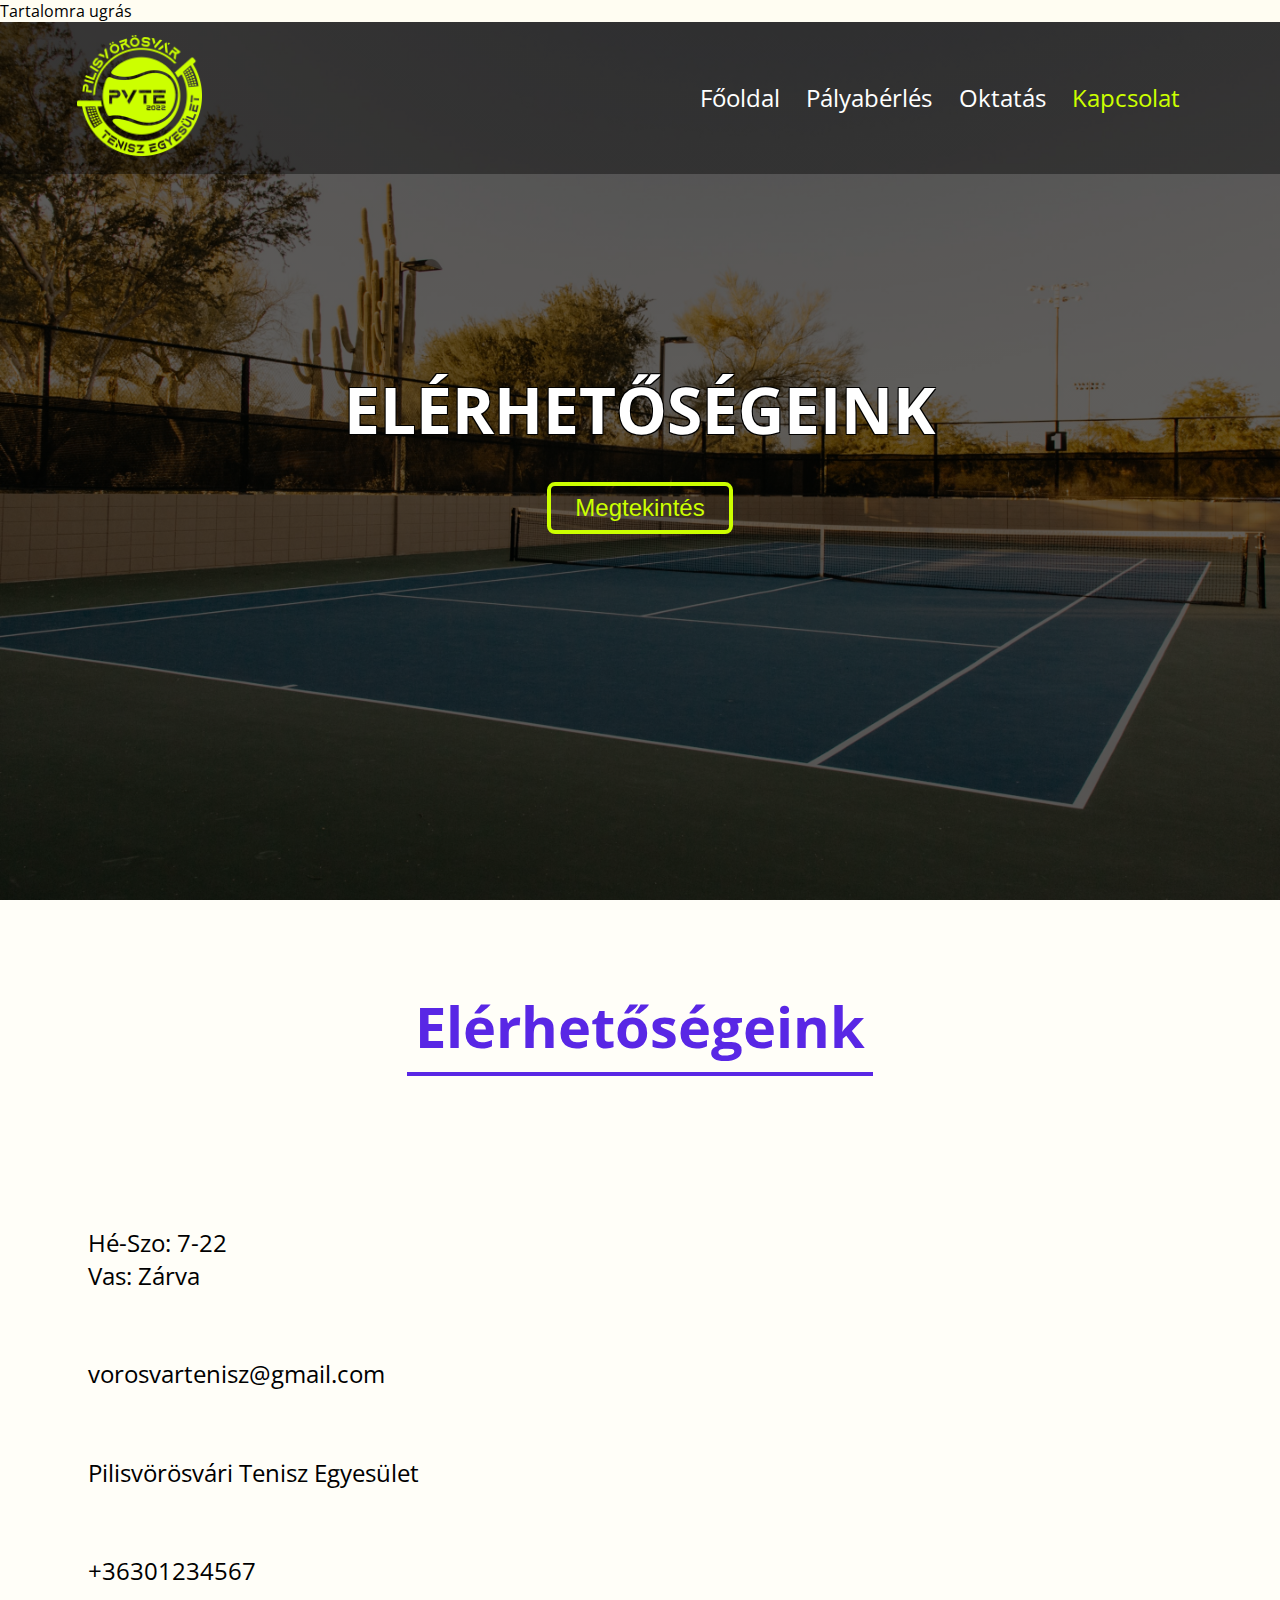
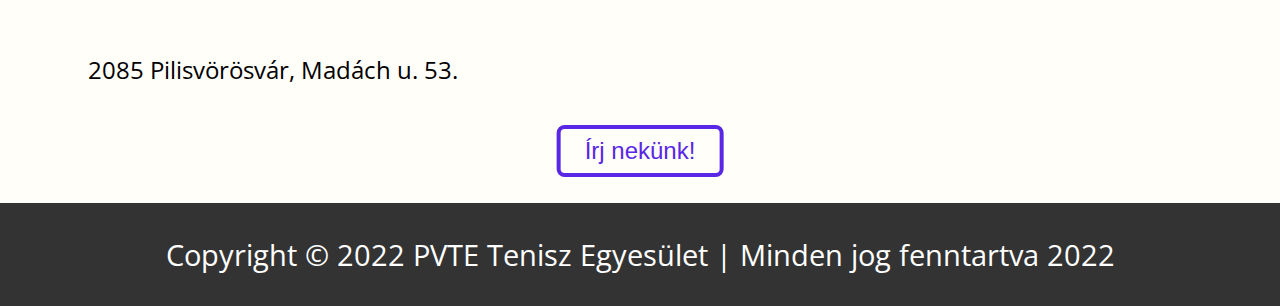
<file: kapcsolat.html>
<!DOCTYPE html>
<html lang="hu">
<head>
    <meta charset="UTF-8">
    <meta http-equiv="X-UA-Compatible" content="IE=edge">
    <meta name="viewport" content="width=device-width, initial-scale=1.0">
    <link rel="stylesheet" href="style.css" media="screen">
    <link rel="stylesheet" href="style-print.css" media="print">
    <!-- Google Fonts -->
    <link rel="preconnect" href="https://fonts.googleapis.com">
    <link rel="preconnect" href="https://fonts.gstatic.com" crossorigin>
    <link href="https://fonts.googleapis.com/css2?family=Open+Sans:ital,wght@0,300;0,400;0,500;0,600;0,700;0,800;1,300;1,400;1,500;1,600;1,700;1,800&display=swap" rel="stylesheet">
    <!-- Awesome Fonts -->
    <link rel="stylesheet" href="https://use.fontawesome.com/releases/v5.15.4/css/all.css" integrity="sha384-DyZ88mC6Up2uqS4h/KRgHuoeGwBcD4Ng9SiP4dIRy0EXTlnuz47vAwmeGwVChigm" crossorigin="anonymous"/>
    <!-- Bootstrap -->
    <link href="https://cdn.jsdelivr.net/npm/bootstrap@5.1.3/dist/css/bootstrap.min.css" rel="stylesheet" integrity="sha384-1BmE4kWBq78iYhFldvKuhfTAU6auU8tT94WrHftjDbrCEXSU1oBoqyl2QvZ6jIW3" crossorigin="anonymous">
    <title>Kapcsolat</title>
</head>

<body>  
    <a class="visually-hidden" href="#tartalom">Tartalomra ugrás</a>
    <!-- Header, navbar -->
    <header id="kapcsolat">
        <nav>
            <div class="logo"><img src="kepek/PVTE_logo.png" alt="PVTE logo" ></div>
            <div class="open"><i class="fas fa-bars"></i></div>
            <ul class="links">
                <li><a href="index.html">főoldal</a></li>
                <li><a href="palyaberles.html">pályabérlés</a></li>
                <li><a href="oktatas.html">oktatás</a></li>
                <li><a href="kapcsolat.html" class="active">kapcsolat</a></li>
                <li><div class="close"><i class="fas fa-times"></i></div></li>
            </ul>           
        </nav>
        <div class="content">
            <h1>Elérhetőségeink</h1>
            <button class="gomb" onclick="location.href='#tartalom'">Megtekintés</button>
        </div>
    </header> 



    <!-- Elérhetőségek -->
    <section class="rolunk" id="tartalom">
        <h2>Elérhetőségeink</h2>
        <div class="container">
            <div class="row">
                <div class="col text-end">
                    <i class="fas fa-clock"></i>
                </div>
                <div class="col text-left">
                    <p>Hé-Szo: 7-22 </p><p> Vas: Zárva</p>
                </div>
            </div>
            <div class="row">
                <div class="col text-end">
                    <i class="fas fa-envelope"></i>
                </div>
                <div class="col">
                    <p>vorosvartenisz@gmail.com</p>
                </div>
            </div>
            <div class="row">
                <div class="col text-end">
                    <i class="fab fa-facebook"></i>
                </div>
                <div class="col text-left">
                    <p>Pilisvörösvári Tenisz Egyesület</p>
                </div>
            </div>
            <div class="row">
                <div class="col text-end">
                    <i class="fas fa-mobile"></i>
                </div>
                <div class="col text-left">
                    <p>+36301234567</p>
                </div>
            </div>
            <div class="row">
                <div class="col text-end">
                    <i class="fas fa-route"></i>
                </div>
                <div class="col text-lefts">
                    <p>2085 Pilisvörösvár, Madách u. 53.</p>
                </div>
            </div>
        </div>
    </section>


    
    <!-- Link az űrlaphoz -->
    <div class="content">
        <button class="urlap-gomb" onclick="location.href='message.html#tartalom'">Írj nekünk!</button>
    </div>
    


    <!-- Footer -->
    <footer>
        Copyright &copy; 2022 PVTE Tenisz Egyesület | Minden jog fenntartva 2022
    </footer>



    <!-- Javascript -->
    <script>
        var mainMenu = document.querySelector('.links')
        var openMenu = document.querySelector('.open')
        var closeMenu = document.querySelector('.close')

        openMenu.addEventListener('click', show)
        closeMenu.addEventListener('click', close)

        function show(){
            mainMenu.style.display = 'flex'
            mainMenu.style.right = '0'
        }

        function close(){
            mainMenu.style.right = '-60%'
        }
    </script>



    <!-- Java Bootstrap -->
    <script src="https://cdn.jsdelivr.net/npm/@popperjs/core@2.10.2/dist/umd/popper.min.js" integrity="sha384-7+zCNj/IqJ95wo16oMtfsKbZ9ccEh31eOz1HGyDuCQ6wgnyJNSYdrPa03rtR1zdB" crossorigin="anonymous"></script>
    <script src="https://cdn.jsdelivr.net/npm/bootstrap@5.1.3/dist/js/bootstrap.min.js" integrity="sha384-QJHtvGhmr9XOIpI6YVutG+2QOK9T+ZnN4kzFN1RtK3zEFEIsxhlmWl5/YESvpZ13" crossorigin="anonymous"></script>

</body>
</html>
</file>
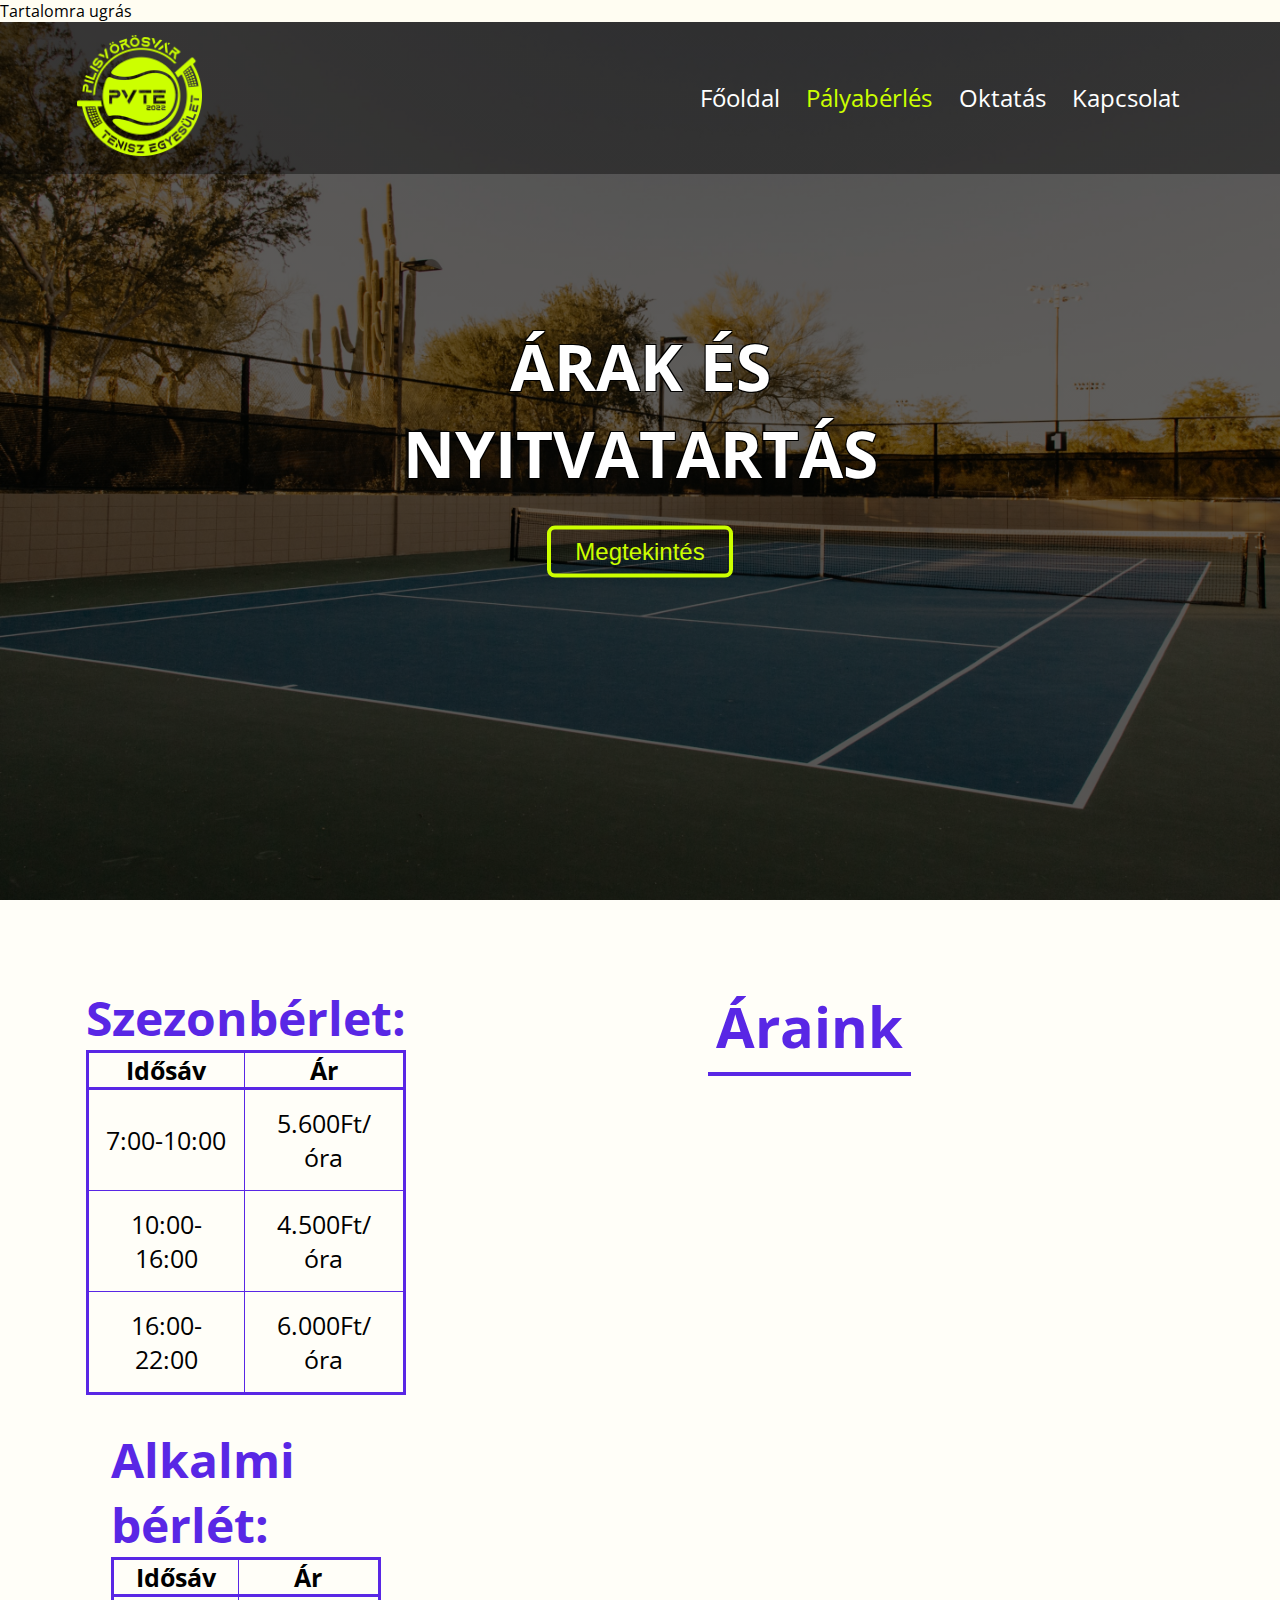
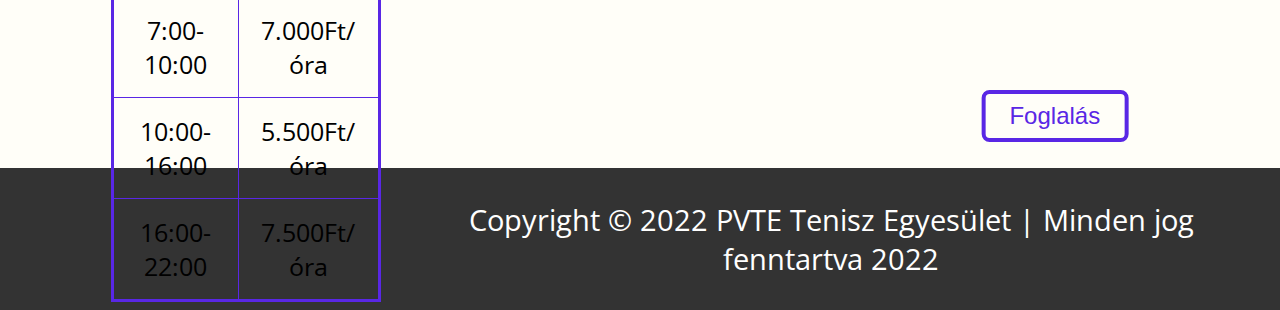
<file: palyaberles.html>
<!DOCTYPE html>
<html lang="hu">
<head>
    <meta charset="UTF-8">
    <meta http-equiv="X-UA-Compatible" content="IE=edge">
    <meta name="viewport" content="width=device-width, initial-scale=1.0">
    <link rel="stylesheet" href="style.css" media="screen">
    <link rel="stylesheet" href="style-print.css" media="print">
    <!-- Google Fonts -->
    <link rel="preconnect" href="https://fonts.googleapis.com">
    <link rel="preconnect" href="https://fonts.gstatic.com" crossorigin>
    <link href="https://fonts.googleapis.com/css2?family=Open+Sans:ital,wght@0,300;0,400;0,500;0,600;0,700;0,800;1,300;1,400;1,500;1,600;1,700;1,800&display=swap" rel="stylesheet">
    <!-- Awesome Fonts -->
    <link rel="stylesheet" href="https://use.fontawesome.com/releases/v5.15.4/css/all.css" integrity="sha384-DyZ88mC6Up2uqS4h/KRgHuoeGwBcD4Ng9SiP4dIRy0EXTlnuz47vAwmeGwVChigm" crossorigin="anonymous"/>
    <!-- Bootstrap -->
    <link href="https://cdn.jsdelivr.net/npm/bootstrap@5.1.3/dist/css/bootstrap.min.css" rel="stylesheet" integrity="sha384-1BmE4kWBq78iYhFldvKuhfTAU6auU8tT94WrHftjDbrCEXSU1oBoqyl2QvZ6jIW3" crossorigin="anonymous">
    <title>Foglalás</title>
</head>

<body>
    <a class="visually-hidden" href="#tartalom">Tartalomra ugrás</a>
    <!-- Header, navbar -->  
    <header id="palyaberles">
        <nav>
            <div class="logo"><img src="kepek/PVTE_logo.png" alt="PVTE logo"></div>
            <div class="open"><i class="fas fa-bars"></i></div>
            <ul class="links">
                <li><a href="index.html">főoldal</a></li>
                <li><a href="palyaberles.html" class="active">pályabérlés</a></li>
                <li><a href="oktatas.html">oktatás</a></li>
                <li><a href="kapcsolat.html">kapcsolat</a></li>
                <li><div class="close"><i class="fas fa-times"></i></div></li>
            </ul>           
        </nav>
        <div class="content">
            <h1>Árak és Nyitvatartás</h1>
            <button class="gomb" onclick="location.href='#tartalom'">Megtekintés</button>
        </div>

        

        <!-- Árakat tartalmazó tábla -->
    </header> 
    <article>
        <section class="arak container-fluid" id="tartalom">
            <h2>Áraink</h2>
            <div class="aroszlop col-12">
                <div class="arsor row">
                    <table class="artabla">
                        <caption><details><summary><h3>Szezonbérlet:</h3></summary>Szezonbérleteink 25 darab, alkalmanként 1 órányi kedvezményes árú játékidőre vonatkoznak.</details></caption>
                        <tr>
                            <th>Idősáv</th>
                            <th>Ár</th>
                        </tr>
                        <tr>
                            <td>
                                7:00-10:00
                            </td>
                            <td>
                                5.600Ft/óra
                            </td>                    
                        </tr>
                        <tr>
                            <td>
                                10:00-16:00
                            </td>
                            <td>
                                4.500Ft/óra
                            </td>                    
                        </tr><tr>
                            <td>
                                16:00-22:00
                            </td>
                            <td>
                                6.000Ft/óra
                            </td>                    
                        </tr>
                    </table>
                </div> 
                <div class="arsor row">
                    <table class="artabla">
                        <caption><details><summary><h3>Alkalmi bérlét:</h3></summary>Alkalmi bérlés esetén a bérlés 1 órás játékidőre vonatkozik és a bérlés teljes árát tartalmazza.</details></caption>
                        <tr>
                            <th>Idősáv</th>
                            <th>Ár</th>
                        </tr>
                        <tr>
                            <td>
                                7:00-10:00
                            </td>
                            <td>
                                7.000Ft/óra
                            </td>                    
                        </tr>
                        <tr>
                            <td>
                                10:00-16:00
                            </td>
                            <td>
                                5.500Ft/óra
                            </td>                    
                        </tr><tr>
                            <td>
                                16:00-22:00
                            </td>
                            <td>
                                7.500Ft/óra
                            </td>                    
                        </tr>
                    </table>
                </div> 
            </div>  
        </section>
    </article>
    <div class="content">
        <button class="ar-gomb" onclick="location.href='message.html#tartalom'">Foglalás</button>
    </div>  




    <!-- Footer -->
    <footer>
        Copyright &copy; 2022 PVTE Tenisz Egyesület | Minden jog fenntartva 2022
    </footer>



    <!-- Javascript -->
    <script>
        var mainMenu = document.querySelector('.links')
        var openMenu = document.querySelector('.open')
        var closeMenu = document.querySelector('.close')

        openMenu.addEventListener('click', show)
        closeMenu.addEventListener('click', close)

        function show(){
            mainMenu.style.display = 'flex'
            mainMenu.style.right = '0'
        }

        function close(){
            mainMenu.style.right = '-60%'
        }
    </script>



    <!-- Java Bootstrap -->
    <script src="https://cdn.jsdelivr.net/npm/@popperjs/core@2.10.2/dist/umd/popper.min.js" integrity="sha384-7+zCNj/IqJ95wo16oMtfsKbZ9ccEh31eOz1HGyDuCQ6wgnyJNSYdrPa03rtR1zdB" crossorigin="anonymous"></script>
    <script src="https://cdn.jsdelivr.net/npm/bootstrap@5.1.3/dist/js/bootstrap.min.js" integrity="sha384-QJHtvGhmr9XOIpI6YVutG+2QOK9T+ZnN4kzFN1RtK3zEFEIsxhlmWl5/YESvpZ13" crossorigin="anonymous"></script>

</body>
</html>
</file>
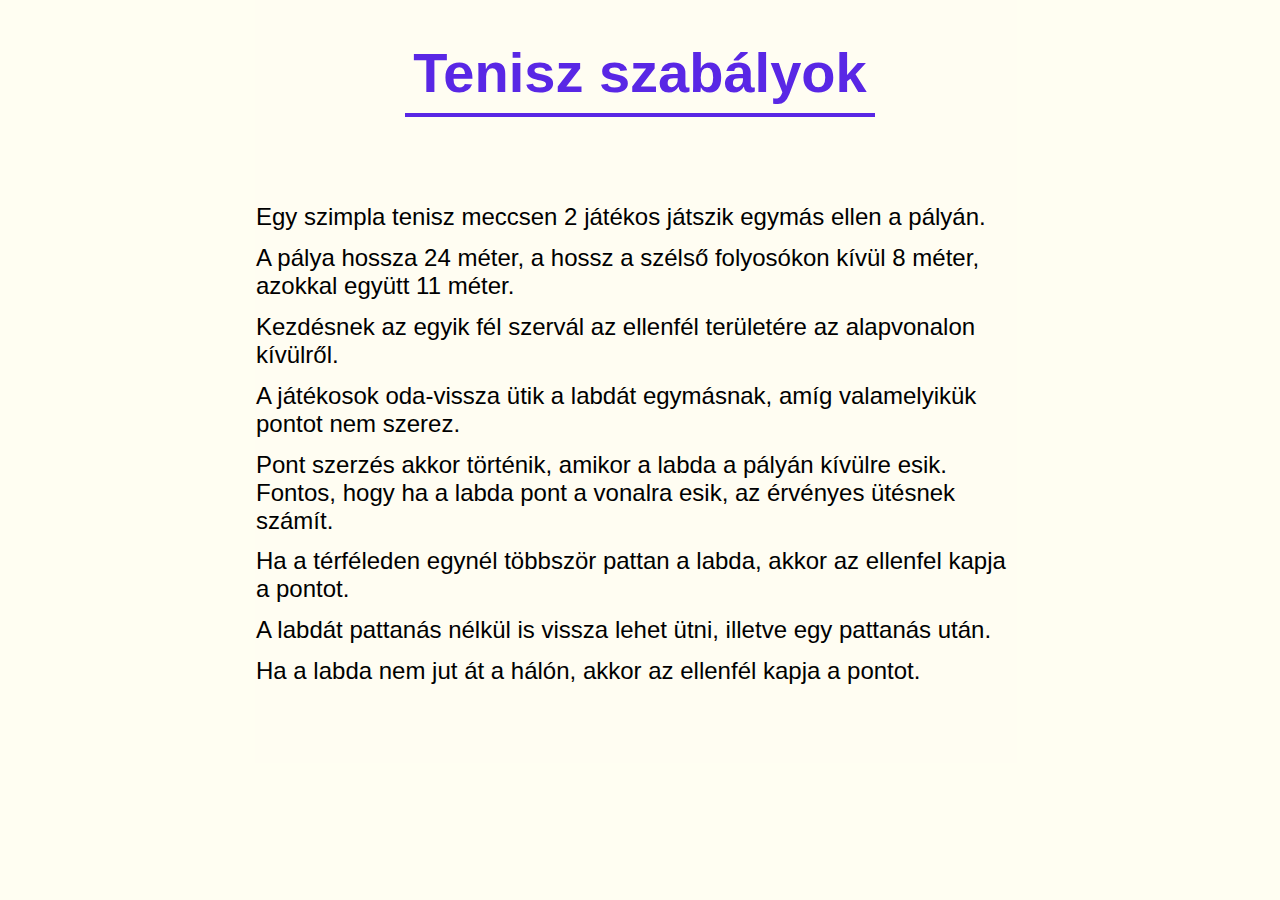
<file: video-desc.html>
<!DOCTYPE html PUBLIC "-//W3C//DTD XHTML 1.0 Strict//EN"↩"http://www.w3.org/TR/xhtml1/DTD/xhtml1-strict.dtd">
    <html xmlns="http://www.w3.org/1999/xhtml" lang="hu" xml:lang="hu">
<head>
    <meta http-equiv="Content-Type" content="text/html; charset=utf-8"/>
    <link type="text/css" rel="stylesheet" href="style.css"></link>
    <title>Leírás</title>
</head>
<body>
        <div class="leiras">
            <h1>Tenisz szabályok</h1>
            <p>Egy szimpla tenisz meccsen 2 játékos játszik egymás ellen a pályán.</p>
            <p>A pálya hossza 24 méter, a hossz a szélső folyosókon kívül 8 méter, azokkal együtt 11 méter.</p>
            <p>Kezdésnek az egyik fél szervál az ellenfél területére az alapvonalon kívülről.</p>
            <p>A játékosok oda-vissza ütik a labdát egymásnak, amíg valamelyikük pontot nem szerez.</p>
            <p>Pont szerzés akkor történik, amikor a labda a pályán kívülre esik. Fontos, hogy ha a labda pont a vonalra esik, az érvényes ütésnek számít.</p>
            <p>Ha a térféleden egynél többször pattan a labda, akkor az ellenfel kapja a pontot.</p>
            <p>A labdát pattanás nélkül is vissza lehet ütni, illetve egy pattanás után.</p>
            <p>Ha a labda nem jut át a hálón, akkor az ellenfél kapja a pontot.</p>
        </div>

</body>
</html>
</file>
<file: style.css>
*{

    box-sizing: border-box;
    margin: 0;
    padding: 0;
    list-style-type: none;
    text-decoration: none;
    transition: all 0.2s linear;
    outline: none;

}
*::selection{
    background-color: black;
    color: white;
}
body{
    font-family: 'Open Sans', sans-serif;
}

html, body{
    height: 100%;
    background-color: #fffbce25;
}


header{
    width: 100%;
    height: 100vh;
    background-size: cover;
    background-position: center;
    background-repeat: no-repeat;
    background-attachment: fixed;

}
#home{
    background-image: linear-gradient(rgba(0,0,0,0.4), rgba(0,0,0,0.4)), url(kepek/tennis_court.jpg);
    clip-path: polygon(50% 100%, 100% 85%, 100% 0, 0 0, 0 85%);

}
#palyaberles{
    background-image: linear-gradient(rgba(0,0,0,0.6), rgba(0,0,0,0.6)), url(kepek/blue-court.jpg);
}
#oktatas{
    background-image: linear-gradient(rgba(0,0,0,0.6), rgba(0,0,0,0.6)), url(kepek/blue-court.jpg);
    background-attachment: scroll;
}
#kapcsolat{
    background-image: linear-gradient(rgba(0,0,0,0.6), rgba(0,0,0,0.6)), url(kepek/blue-court.jpg);
}
#message{
    background-image: linear-gradient(rgba(0,0,0,0.7), rgba(0,0,0,0.7)), url(kepek/red-court1.jpg);
    background-position: center center;
}



/* Navbar */

nav{
    padding: 1% 6%;
    margin: auto;
    display: flex;
    align-items: center;
    justify-content: space-between;
    color: black;
    background-image: linear-gradient(rgba(0, 0, 0, 0.4), rgba(0, 0, 0, 0.4));
}

nav .logo{
    /* font-size: 3rem; */
    cursor: pointer;
    /* color: #CCFF00; */
}
nav .logo img{
    max-width: 125px;
    height: auto;
}

nav .links{
    padding-left: 0;
    text-transform: capitalize;
}

nav .links li{
    display: inline-block;
    margin-left: 1rem;
    font-size: 1.5rem;
}

nav .links li a{
    color: white;
    text-decoration: none;
    padding: 0.2rem;
}
.links .active{
    color: #CCFF00;
}

nav .links li a:hover{
    color: #CCFF00;
}

#home .content{
    position: absolute;
    top: 50%;
    left: 50%;
    transform: translate(-50%, -50%);
    text-align: center;
}

#oktatas .content{
    position: absolute;
    top: 50%;
    left: 50%;
    transform: translate(-50%, -50%);
    text-align: center;
}

#palyaberles .content{
    position: absolute;
    top: 50%;
    left: 50%;
    transform: translate(-50%, -50%);
    text-align: center;
}

#kapcsolat .content{
    position: absolute;
    top: 50%;
    left: 50%;
    transform: translate(-50%, -50%);
    text-align: center;
}

#message .content{
    position: absolute;
    top: 50%;
    left: 50%;
    transform: translate(-50%, -50%);
    text-align: center;
}

header .content h1{
    font-size: 4rem;
    text-transform: uppercase;
    color: white;
    text-shadow: -1px -1px 0 black, 1px -1px 0 black, -1px 1px 0 black, 1px 1px 0 black;
}

.gomb{
    padding: 0.5rem 1.5rem;
    background-color: transparent;
    border: 0.3rem solid #CCFF00;
    color: #CCFF00;
    margin-top: 1.8rem;
    cursor: pointer;
    border-radius: 0.5rem;
    font-size: 1.5rem;
}

.gomb:hover{
    background-color: #CCFF00;
    color: black;
}

nav .open, .close{
    font-size: 1.8rem;
    cursor: pointer;
    color: #CCFF00;
    display: none;
}



/* Welcome */

.welcome .row{
    min-height: 10vh;
    justify-content: center;
    align-items: center;
    padding: 2% 10%;
    text-align: center;
}

.welcome .row .content{
    padding: 2rem;
    text-align: center;
}

/* .welcome .row .content h1{
    font-size: 3rem;
    color: #5927E5;
    margin-bottom: 2rem;
} */

.welcome .row .content h2{
    font-size: 3.5rem;
    padding: 0.5rem;
    display: inline-block;
    color: #5927E5;
    border-bottom: .3rem solid #5927E5;
    margin-bottom: 2rem;
    margin-top: 0.5rem;
}

.welcome .row .content p{
    font-size: 1.3rem;
    line-height: 1.7;
    margin-bottom: 1.2rem;
}

/* no youtube */
.welcome .row .video{
    position: relative;
    padding-bottom: 0;
    overflow: hidden;
    max-width: 100%;
    height: auto;
}

.welcome .row .video video{
    position: relative;
    object-fit: cover;
    overflow: hidden;
}



/* Leírás */

.leiras{
    width:100%;
    text-align: center;
}

.leiras h1{
    text-align: center;
    margin-top: 2rem;
    margin-bottom: 5rem;
    padding: 0.5rem;
    border-bottom: .3rem solid #5927E5;
    font-size: 3.5rem;
    display: inline-block;
    color: #5927E5;
}

.leiras p{
    text-align: left;
    padding: 0.5% 20%;
    font-size: 1.5rem;
}

#leiro-link{
    padding-bottom: 5rem;
}

#leiro-link:link{
    color:blue;
    font-size: 1.3rem;
}

a:hover{
    color: black;
}

a:visited{
    color: red;
}

a:active{
    color: orange;
}



/* Carousel */

.carousel-item{
    height:40rem;
    background: #777;
}



/* Arak */

.arak{
    /* width: 100%; */
    background-position: center;
    background-size: cover;
    text-align: center;
    min-height: 85vh;
    padding: 2% 6%;
}

.arak h2{
    font-size: 3.5rem;
    padding: 0.5rem;
    display: inline-block;
    color: #5927E5;
    border-bottom: .3rem solid #5927E5;
    margin-top: 2rem;
    margin-bottom: 0.5rem;
}

.arak .artabla{
    margin-left: auto;
    margin-right: auto;
    vertical-align: middle;
    margin-top: 2rem;
    color: black;
    border: 0.2rem solid #5927E5;
    border-collapse: collapse;
    border-spacing: 0;
    width: 80%;
    font-size: 1.55rem;
}


.arak .artabla caption{
    text-align: left;
    caption-side: top;
    color: black;
    font-size: 1.05rem;
}


.arak .artabla h3{
    text-align: left;
    color:#5927E5;
    font-size: 3rem;
}

.arak .artabla th{
    border-right: 0.1rem solid #5927E5;
    border-bottom: 0.2rem solid #5927E5;
}

.arak .artabla tr td{
    text-align: center;
    padding: 1rem;
    border: 0.1rem solid #5927E5;
}

.arsor{
    display: flex;
    margin-left:-5px;
    margin-right:-5px;
}

.aroszlop{
    flex: 50%;
    float:left;
    padding: 5px;
}

/* Clearfix (clear floats) */
.arsor::after{
    content: "";
    clear: both;
    display: table;
}

.ar-gomb{
    position: relative;
    top: 50%;
    left: 50%;
    transform: translate(-50%, -50%);
    text-align: center;
}

.ar-gomb{
    padding: 0.5rem 1.5rem;
    background-color: transparent;
    border: 0.3rem solid #5927E5;
    color: #5927E5;
    margin-top: 1.8rem;
    cursor: pointer;
    border-radius: 0.5rem;
    font-size: 1.5rem;
}

.ar-gomb:hover{
    background-color: #5927E5;
    color: white;
}


/* Edzok */

.edzoink{
    min-height: 100vh;
    text-align: center;
    padding: 2% 6%;
}

.edzoink h2{
    font-size: 3.8rem;
    padding: 0.5rem;
    display: inline-block;
    color: #5927E5;
    border-bottom: .3rem solid #5927E5;
    margin-bottom: 1.8rem;
}

.edzoink .edzo{
    display: flex;
    justify-content: center;
    align-items: center;
    flex-wrap: wrap;
    padding: 2% 6%;
}

.edzoink .edzo .image{
    flex: 1 1 20rem;
    padding: 2rem;
    max-width: 100%;
}

.edzoink .edzo .image img{
    border-radius: .6rem;
    object-fit: cover;
}

.edzoink .edzo .content{
    flex: 1 1 20rem;
    padding: 2rem;
    text-align: left;
}

.edzoink .edzo .content h2{
    font-size: 3rem;
    color: #5927E5;
    margin-bottom: 2rem;
}

.edzoink .edzo .content p{
    line-height: 1.7;
    font-size: 1.2rem;
    margin-bottom: 1.2rem;
}

.edzoink .edzo .inner{
    position: relative;
    z-index: 9999;
    padding: 0 1rem;
}

.edzoink .edzo .inner .info{
    background-color: #CCFF00;
    padding: 1.2rem 1rem;
    border-radius: 0.6rem;
    margin-top: -1.5rem;
    text-align: center;

    max-width: 360px;
    margin-left: auto;
    margin-right: auto;
}

.edzoink .edzo .image:hover img{
    filter: brightness(70%);
    transform: scale(1.05);
}

.edzoink .edzo .image:hover .inner{
    transform: translateY(-30px);
}

.edzoink .edzo .inner .info h4{
    font-size: 1.3rem;
    font-weight: 600;
    margin: 0;
    color: black;
}

.edzoink .edzo .inner .info p{
    font-size: 1.1rem;
    font-weight: 400;
    color: #333;
    margin-top: .6rem;
}

.edzoink .edzo .inner .info .links{
    margin-top: 1rem;
}

.edzoink .edzo .inner .info .links a{
    display: inline-block;
    height: 2rem;
    width: 2rem;
    background-color: black;
    border-radius: 50%;
    color: #CCFF00;
    text-align: center;
    line-height: 2rem;
    margin-left: 0.3rem;
    font-size: 1.1rem;
}

.edzoink .edzo .inner .info .links a:hover{
    box-shadow: 0 0 .6rem black;
}

.foglalas-gomb{
    padding: 0.5rem 1.5rem;
    background-color: transparent;
    border: 0.3rem solid #5927E5;
    color: #5927E5;
    margin-top: 1.8rem;
    cursor: pointer;
    border-radius: 0.5rem;
    font-size: 1.5rem;
}

.foglalas-gomb:hover{
    background-color: #5927E5;
    color: white;
}



/* Kapcsolat */

.rolunk{
    background-position: center;
    background-size: cover;
    text-align: center;
    min-height: 62vh;
    padding: 2% 6%;
}

.rolunk h2{
    font-size: 3.5rem;
    padding: 0.5rem;
    display: inline-block;
    color: #5927E5;
    border-bottom: .3rem solid #5927E5;
    margin-top: 2rem;
    margin-bottom: 6rem;
}

.rolunk .container{
    margin-left: auto;
    margin-right: auto;
    text-align: left;
}

.rolunk .container .row{
    width: 100%;
    background: transparent;
    padding: 1%;
    color:#5927E5;
    font-size: 2rem;

}

.rolunk i{
    margin-right: 60px;
}

.rolunk p{
    font-size: 1.5rem;
    color: black;
    text-align: left;
    margin-left: 0px;
}



/* Urlap */

.urlap-gomb{
    position: relative;
    top: 50%;
    left: 50%;
    transform: translate(-50%, -50%);
    text-align: center;
}

.urlap-gomb{
    padding: 0.5rem 1.5rem;
    background-color: transparent;
    border: 0.3rem solid #5927E5;
    color: #5927E5;
    margin-top: 1.8rem;
    cursor: pointer;
    border-radius: 0.5rem;
    font-size: 1.5rem;
}

.urlap-gomb:hover{
    background-color: #5927E5;
    color: white;
}

.urlap{
    width: 100%;
    background-position: center;
    background-size: cover;
    text-align: center;
    background-color: black;
    min-height: 101vh;
}

.urlap h2{

    font-size: 3.5rem;
    padding: 0.5rem;
    display: inline-block;
    color: #CCFF00;
    border-bottom: .3rem solid #CCFF00;
    margin-top: 2rem;
    margin-bottom: 0.5rem;
}

.urlap form{
    padding: 2% 6%;
    margin: 0 auto;
    color: white;
    width: 50%;
    font-size: 1.5rem;
    text-align: left;
}

.urlap form legend{
    font-size: 1.25rem;
    padding: 0 .25rem;
}

.urlap form label{
    display: block;
    margin-top: 1.5rem;
}

.urlap form .checks label{
    margin-bottom: 0;
}

.urlap form label:first-of-type{
    margin-bottom: 0;
}
.urlap form label:last-of-type{
    margin-top: 1rem;
}

.urlap form .szoveg input{
    padding: .5rem;
    border: 0.1rem solid #ddd;
    background-color: transparent;
    color: white;
}

.urlap form input[type="submit"]{
    padding: 0.5rem 2.5rem;
    background-color: transparent;
    border: 0.3rem solid #CCFF00;
}

.urlap form input[type="reset"]{
    padding: 0.5rem 1rem;
    background-color: transparent;
    border: 0.2rem solid #ff1e00;
    color: #ff1e00;
    margin-left: 4rem;
}

.urlap form input[type="text"]::placeholder{
    color: #808080;
}
.urlap form input[type="email"]::placeholder{
    color: #808080;
}
.urlap form input[type="tel"]::placeholder{
    color: #808080;
}

.urlap form input[type="submit"]:hover{
    background-color: #CCFF00;
    color: black;
}

.urlap form input[type="reset"]:hover{
    background-color: #ff1e00;
    color: black;
}

/* .urlap form input[type="reset"]{
    padding: 0.5rem 1.5rem;
    background-color: transparent;
    border: 0.3rem solid #CCFF00;
}

.urlap form input[type="reset"]:hover{
    background-color: #CCFF00;
    color: black;
} */

.urlap form input[type="text"], input[type="email"]{
    width: 20rem;
}

.urlap form textarea{
    height: 15rem;
    width: 100%;
    background-color: transparent;
    color: #ddd;
    padding: 1rem;
    border: 1px solid #ddd;
    resize: none;
}

.urlap form .szoveg input:focus{
    border: 1px solid #CCFF00;
}

.urlap form textarea:focus{
    border: 1px solid #CCFF00;
}

.urlap form .checks{
    margin-top: 1rem;
}

.urlap form .checks:last-of-type{
    margin-top: 0.5rem;
    margin-bottom: 0.5rem;
}

input[type="checkbox"] + label, input[type="radio"] + label{
    display: inline-block;
    padding-top: 0;
    margin-top: 0;
}

.urlap form input[type="radio"]{
    margin-left: 1.5rem;
    margin-right: 0;
}

.urlap form input[type="radio"]:first-of-type{
    margin-left: 0;
}




/* Mobile, tablet, laptop */

@media (max-width: 850px){
    header .content h1{
        font-size: 2.75rem;
    }
    nav .links{
        height: 25rem;
        width: 60%;
        position: fixed;
        top: 0;
        right: 0;
        border-radius: 1.2rem;
        background-color: rgba(0,0,0,0.93);
        display: none;
        justify-content: center;
        align-items: center;
        flex-direction: column;
        z-index: 9999;
    }
    nav .links li{
        font-size: 1.8rem;
        margin: 0.5rem;
    }
    nav .links li a{
        color: white;
    }
    nav .open, nav .links .close{
        display: block;
        position: absolute;
        top: 1.8rem;
        right: 1.8rem;
    }

    .edzoink .edzo{
        margin-bottom: 5rem;
    }
    .edzoink .edzo .image{
        flex: 1 1 40rem;
        padding: .5rem;
    }

    .edzoink .edzo .content{
        flex: 1 1 40rem;
        padding: .5rem;
    }
    .edzoink .edzo .content .gomb{
        margin-top: .5rem;
    }

    .edzoink .edzo .image img{
        width: 100%;
        height: 100%;
        /* border-radius: .6rem;
        object-fit: cover; */
    }

    .welcome .row .video video{
        width: 100%;
        height: 100%;
        padding-bottom: 0;
    }

    #leiro-link{
        padding-bottom: 10rem;
    }

    .urlap form legend{
        font-size: 1.75rem;
    }

    .urlap form fieldset{
        width: 100%;
    }
    .arak{

        min-height: 195vh; 
    }

}

@media (max-width: 767px){
    .table{
        margin-top: 1rem;
    }
    #message{
        min-height: 120vh;
    }
}

@media (max-width:1100px) {

}



/* Footer */

footer{
    color: white;
    padding: 2rem;
    text-align: center;
    background-color: #333;
    font-size: 1.8rem;
}
</file>
<file: style-print.css>
/* nyomtatas */

*{

    box-sizing: border-box;
    /* margin: 0;
    padding: 0; */
    list-style-type: none;
    text-decoration: none;
    transition: all 0.2s linear;
    outline: none;

}
*::selection{
    background-color: black;
    color: white;
}
body{
    font-family: 'Open Sans', sans-serif;
}

html, body{
    height: 100%;
    background-color: #fffbce25;
}


header{
    display: none;

}
/* #home{
    background-image: linear-gradient(rgba(0,0,0,0.3), rgba(0,0,0,0.3)), url(kepek/tennis_court.jpg);
    clip-path: polygon(50% 100%, 100% 85%, 100% 0, 0 0, 0 85%);

}
#palyaberles{
    background-image: linear-gradient(rgba(0,0,0,0.7), rgba(0,0,0,0.47)), url(kepek/blue-court.jpg);
}
#oktatas{
    background-image: linear-gradient(rgba(0,0,0,0.4), rgba(0,0,0,0.4)), url(kepek/blue-court.jpg);
    background-attachment: scroll;
}
#kapcsolat{
    background-image: linear-gradient(rgba(0,0,0,0.6), rgba(0,0,0,0.6)), url(kepek/blue-court.jpg);
}
#message{
    background-image: linear-gradient(rgba(0,0,0,0.7), rgba(0,0,0,0.7)), url(kepek/red-court1.jpg);
    background-position: center center;
} */



/* Navbar */

nav{
    padding: 1% 6%;
    margin: auto;
    display: none;
    align-items: center;
    justify-content: space-between;
    color: black;
    background-image: linear-gradient(rgba(0, 0, 0, 0.4), rgba(0, 0, 0, 0.4));
}

nav .logo{
    /* font-size: 3rem; */
    cursor: pointer;
    /* color: #CCFF00; */
}
nav .logo img{
    max-width: 125px;
    height: auto;
}

nav .links{
    padding-left: 0;
    text-transform: capitalize;
}

nav .links li{
    display: inline-block;
    margin-left: 1rem;
    font-size: 1.5rem;
}

nav .links li a{
    color: white;
    text-decoration: none;
    padding: 0.2rem;
}
.links .active{
    color: #CCFF00;
}

nav .links li a:hover{
    color: #CCFF00;
}

#home .content{
    position: absolute;
    top: 50%;
    left: 50%;
    transform: translate(-50%, -50%);
    text-align: center;
}

#oktatas .content{
    position: absolute;
    top: 50%;
    left: 50%;
    transform: translate(-50%, -50%);
    text-align: center;
}

#palyaberles .content{
    position: absolute;
    top: 50%;
    left: 50%;
    transform: translate(-50%, -50%);
    text-align: center;
}

#kapcsolat .content{
    position: absolute;
    top: 50%;
    left: 50%;
    transform: translate(-50%, -50%);
    text-align: center;
}

#message .content{
    position: absolute;
    top: 50%;
    left: 50%;
    transform: translate(-50%, -50%);
    text-align: center;
}

header .content h1{
    font-size: 4rem;
    text-transform: uppercase;
    color: white;
    text-shadow: -1px -1px 0 black, 1px -1px 0 black, -1px 1px 0 black, 1px 1px 0 black;
}

.gomb{
    padding: 0.5rem 1.5rem;
    background-color: transparent;
    border: 0.3rem solid #CCFF00;
    color: #CCFF00;
    margin-top: 1.8rem;
    cursor: pointer;
    border-radius: 0.5rem;
    font-size: 1.5rem;
}

.gomb:hover{
    background-color: #CCFF00;
    color: black;
}

nav .open, .close{
    font-size: 1.8rem;
    cursor: pointer;
    color: #CCFF00;
    display: none;
}



/* Welcome */

.welcome .row{
    min-height: 10vh;
    justify-content: center;
    align-items: center;
    padding: 2% 10%;
    text-align: center;
}

.welcome .row .content{
    padding: 2rem;
    text-align: center;
}

/* .welcome .row .content h1{
    font-size: 3rem;
    color: black;
    margin-bottom: 2rem;
} */

.welcome .row .content h2{
    font-size: 3.5rem;
    padding: 0.5rem;
    display: inline-block;
    color: black;
    border-bottom: .3rem solid black;
    margin-bottom: 2rem;
    margin-top: 0.5rem;
}

.welcome .row .content p{
    font-size: 1.3rem;
    line-height: 1.7;
    margin-bottom: 1.2rem;
}

/* no youtube */
.welcome .row .video{
    display: none;
}

.slide{
    display: none;
}


/* Leírás */

.leiras{
    width:100%;
    text-align: center;
}

.leiras h1{
    text-align: center;
    margin-top: 2rem;
    margin-bottom: 5rem;
    padding: 0.5rem;
    border-bottom: .3rem solid black;
    font-size: 3.5rem;
    display: inline-block;
    color: black;
}

.leiras p{
    text-align: left;
    padding: 0.5% 20%;
    font-size: 1.5rem;
}

#leiro-link{
    display: none;
    padding-bottom: 5rem;
}

#leiro-link:link{
    color:blue;
    font-size: 1.3rem;
}

a:hover{
    color: black;
}

a:visited{
    color: red;
}

a:active{
    color: orange;
}



/* Carousel */

.carousel-item{
    height:40rem;
    background: #777;
}



/* Arak */

.arak{
    /* width: 100%; */
    background-position: center;
    background-size: cover;
    text-align: center;
    min-height: 85vh;
    padding: 2% 6%;
}

.arak h2{
    font-size: 3.5rem;
    padding: 0.5rem;
    display: inline-block;
    color: black;
    border-bottom: .3rem solid black;
    margin-top: 2rem;
    margin-bottom: 0.5rem;
}

.arak .artabla{
    margin-left: auto;
    margin-right: auto;
    vertical-align: middle;
    margin-top: 2rem;
    color: black;
    border: 0.2rem solid black;
    border-collapse: collapse;
    border-spacing: 0;
    width: 80%;
    font-size: 1.55rem;
}


.arak .artabla caption{
    text-align: left;
    caption-side: top;
    color: black;
    font-size: 1.05rem;
}


.arak .artabla h3{
    text-align: left;
    color:black;
    font-size: 3rem;
}

.arak .artabla th{
    border-right: 0.1rem solid black;
    border-bottom: 0.2rem solid black;
}

.arak .artabla tr td{
    text-align: center;
    padding: 1rem;
    border: 0.1rem solid black;
}

.arsor{
    display: flex;
    margin-left:-5px;
    margin-right:-5px;
}

.aroszlop{
    flex: 50%;
    float:left;
    padding: 5px;
}

/* Clearfix (clear floats) */
.arsor::after{
    content: "";
    clear: both;
    display: table;
}

.ar-gomb{
    position: relative;
    top: 50%;
    left: 50%;
    transform: translate(-50%, -50%);
    text-align: center;

    display: none;
}

.ar-gomb{
    padding: 0.5rem 1.5rem;
    background-color: transparent;
    border: 0.3rem solid black;
    color: black;
    margin-top: 1.8rem;
    cursor: pointer;
    border-radius: 0.5rem;
    font-size: 1.5rem;
}

.ar-gomb:hover{
    background-color: black;
    color: white;
}


/* Edzok */

.edzoink{
    min-height: 100vh;
    text-align: center;
    padding: 2% 6%;
}

.edzoink h2{
    font-size: 3.8rem;
    padding: 0.5rem;
    display: inline-block;
    color: black;
    border-bottom: .3rem solid black;
    margin-bottom: 1.8rem;
}

.edzoink .edzo{
    display: flex;
    justify-content: center;
    align-items: center;
    flex-wrap: wrap;
    padding: 2% 6%;
}

.edzoink .edzo .image{
    flex: 1 1 20rem;
    padding: 2rem;
    max-width: 65%;
}

.edzoink .edzo .image img{
    border-radius: .6rem;
    object-fit: cover;
}

.edzoink .edzo .content{
    flex: 1 1 20rem;
    padding: 2rem;
    text-align: left;
}

.edzoink .edzo .content h2{
    font-size: 3rem;
    color: black;
    margin-bottom: 2rem;
}

.edzoink .edzo .content p{
    line-height: 1.7;
    font-size: 1.2rem;
    margin-bottom: 1.2rem;
}

.edzoink .edzo .inner{
    position: relative;
    z-index: 9999;
    padding: 0 1rem;
}

.edzoink .edzo .inner .info{
    background-color: #CCFF00;
    padding: 1.2rem 1rem;
    border-radius: 0.6rem;
    margin-top: -1.5rem;
    text-align: center;

    max-width: 360px;
    margin-left: auto;
    margin-right: auto;
}

.edzoink .edzo .image:hover img{
    filter: brightness(70%);
    transform: scale(1.05);
}

.edzoink .edzo .image:hover .inner{
    transform: translateY(-30px);
}

.edzoink .edzo .inner .info h4{
    font-size: 1.3rem;
    font-weight: 600;
    margin: 0;
    color: black;
}

.edzoink .edzo .inner .info p{
    font-size: 1.1rem;
    font-weight: 400;
    color: #333;
    margin-top: .6rem;
}

.edzoink .edzo .inner .info .links{
    margin-top: 1rem;
    display: none;
}

.edzoink .edzo .inner .info .links a{
    display: inline-block;
    height: 2rem;
    width: 2rem;
    background-color: black;
    border-radius: 50%;
    color: #CCFF00;
    text-align: center;
    line-height: 2rem;
    margin-left: 0.3rem;
    font-size: 1.1rem;
}

.edzoink .edzo .inner .info .links a:hover{
    box-shadow: 0 0 .6rem black;
}

.foglalas-gomb{
    padding: 0.5rem 1.5rem;
    background-color: transparent;
    border: 0.3rem solid black;
    color: black;
    margin-top: 1.8rem;
    cursor: pointer;
    border-radius: 0.5rem;
    font-size: 1.5rem;

    display: none;
}

.foglalas-gomb:hover{
    background-color: black;
    color: white;
}



/* Kapcsolat */

.rolunk{
    background-position: center;
    background-size: cover;
    text-align: center;
    min-height: 62vh;
    padding: 2% 6%;
}

.rolunk h2{
    font-size: 3.5rem;
    padding: 0.5rem;
    display: inline-block;
    color: black;
    border-bottom: .3rem solid black;
    margin-top: 2rem;
    margin-bottom: 6rem;
}

.rolunk .container{
    margin-left: auto;
    margin-right: auto;
    text-align: left;
}

.rolunk .container .row{
    width: 100%;
    background: transparent;
    padding: 1%;
    color:black;
    font-size: 2rem;

}

.rolunk i{
    margin-right: 60px;
}

.rolunk p{
    font-size: 1.5rem;
    color: black;
    text-align: left;
    margin-left: 0px;
}



/* Urlap */

.urlap-gomb{
    position: relative;
    top: 50%;
    left: 50%;
    transform: translate(-50%, -50%);
    text-align: center;
}

.urlap-gomb{
    padding: 0.5rem 1.5rem;
    background-color: transparent;
    border: 0.3rem solid black;
    color: black;
    margin-top: 1.8rem;
    cursor: pointer;
    border-radius: 0.5rem;
    font-size: 1.5rem;

    display: none;
}

.urlap-gomb:hover{
    background-color: black;
    color: white;
}

.urlap{
    width: 100%;
    background-position: center;
    background-size: cover;
    text-align: center;
    background-color: black;
    min-height: 101vh;
}

.urlap h2{

    font-size: 3.5rem;
    padding: 0.5rem;
    display: inline-block;
    color: black;
    border-bottom: .3rem solid black;
    margin-top: 2rem;
    margin-bottom: 0.5rem;
}

.urlap form{
    padding: 2% 6%;
    margin: 0 auto;
    color: white;
    width: 50%;
    font-size: 1.5rem;
    text-align: left;
}

.urlap form legend{
    font-size: 1.25rem;
    padding: 0 .25rem;
}

.urlap form label{
    display: block;
    margin-top: 1.5rem;
}

.urlap form .checks label{
    margin-bottom: 0;
}

.urlap form label:first-of-type{
    margin-bottom: 0;
}
.urlap form label:last-of-type{
    margin-top: 1rem;
}

.urlap form .szoveg input{
    padding: .5rem;
    border: 0.1rem solid #ddd;
    background-color: transparent;
    color: white;
}

.urlap form input[type="submit"]{
    padding: 0.5rem 2.5rem;
    background-color: transparent;
    border: 0.3rem solid #CCFF00;
}

.urlap form input[type="reset"]{
    padding: 0.5rem 1rem;
    background-color: transparent;
    border: 0.2rem solid #ff1e00;
    color: #ff1e00;
    margin-left: 4rem;
}

.urlap form input[type="text"]::placeholder{
    color: #808080;
}
.urlap form input[type="email"]::placeholder{
    color: #808080;
}
.urlap form input[type="tel"]::placeholder{
    color: #808080;
}

.urlap form input[type="submit"]:hover{
    background-color: #CCFF00;
    color: black;
}

.urlap form input[type="reset"]:hover{
    background-color: #ff1e00;
    color: black;
}

/* .urlap form input[type="reset"]{
    padding: 0.5rem 1.5rem;
    background-color: transparent;
    border: 0.3rem solid #CCFF00;
}

.urlap form input[type="reset"]:hover{
    background-color: #CCFF00;
    color: black;
} */

.urlap form input[type="text"], input[type="email"]{
    width: 20rem;
}

.urlap form textarea{
    height: 15rem;
    width: 100%;
    background-color: transparent;
    color: #ddd;
    padding: 1rem;
    border: 1px solid #ddd;
    resize: none;
}

.urlap form .szoveg input:focus{
    border: 1px solid #CCFF00;
}

.urlap form textarea:focus{
    border: 1px solid #CCFF00;
}

.urlap form .checks{
    margin-top: 1rem;
}

.urlap form .checks:last-of-type{
    margin-top: 0.5rem;
    margin-bottom: 0.5rem;
}

input[type="checkbox"] + label, input[type="radio"] + label{
    display: inline-block;
    padding-top: 0;
    margin-top: 0;
}

.urlap form input[type="radio"]{
    margin-left: 1.5rem;
    margin-right: 0;
}

.urlap form input[type="radio"]:first-of-type{
    margin-left: 0;
}




/* Mobile, tablet, laptop */

@media (max-width: 850px){
    header .content h1{
        font-size: 2.75rem;
    }
    nav .links{
        height: 25rem;
        width: 60%;
        position: fixed;
        top: 0;
        right: 0;
        border-radius: 1.2rem;
        background-color: rgba(0,0,0,0.93);
        display: none;
        justify-content: center;
        align-items: center;
        flex-direction: column;
        z-index: 9999;
    }
    nav .links li{
        font-size: 1.8rem;
        margin: 0.5rem;
    }
    nav .links li a{
        color: white;
    }
    nav .open, nav .links .close{
        display: block;
        position: absolute;
        top: 1.8rem;
        right: 1.8rem;
    }

    .edzoink .edzo{
        margin-bottom: 5rem;
    }
    .edzoink .edzo .image{
        flex: 1 1 40rem;
        padding: .5rem;
    }

    .edzoink .edzo .content{
        flex: 1 1 40rem;
        padding: .5rem;
    }
    .edzoink .edzo .content .gomb{
        margin-top: .5rem;
    }

    .edzoink .edzo .image img{
        width: 100%;
        height: 100%;
        /* border-radius: .6rem;
        object-fit: cover; */
    }

    .welcome .row .video video{
        width: 100%;
        height: 100%;
        padding-bottom: 0;
    }

    #leiro-link{
        padding-bottom: 10rem;
    }

    .urlap form legend{
        font-size: 1.75rem;
    }

    .urlap form fieldset{
        width: 100%;
    }
    .arak{

        min-height: 195vh; 
    }

}

@media (max-width: 767px){
    .table{
        margin-top: 1rem;
    }
    #message{
        min-height: 120vh;
    }
}

@media (max-width:1100px) {

}



/* Footer */

footer{
    color: white;
    padding: 2rem;
    text-align: center;
    background-color: #333;
    font-size: 1.8rem;
}
</file>
